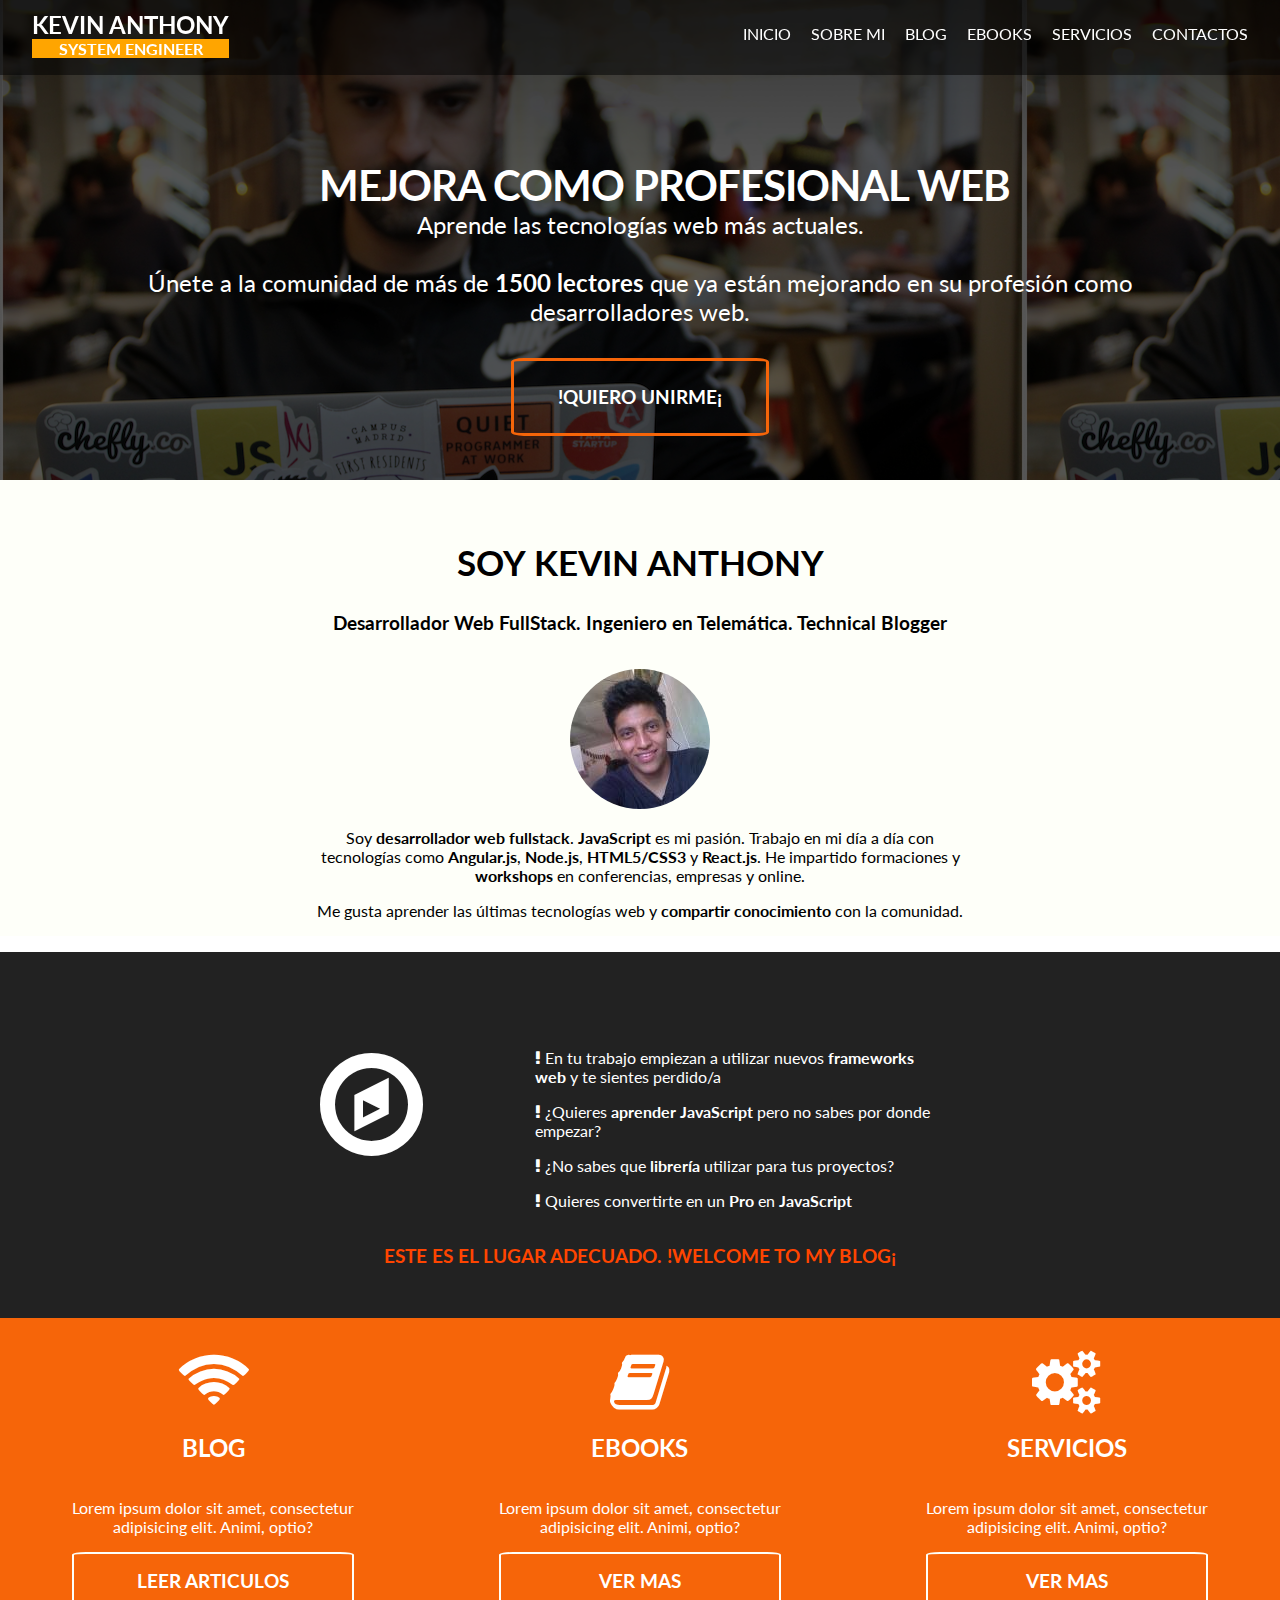
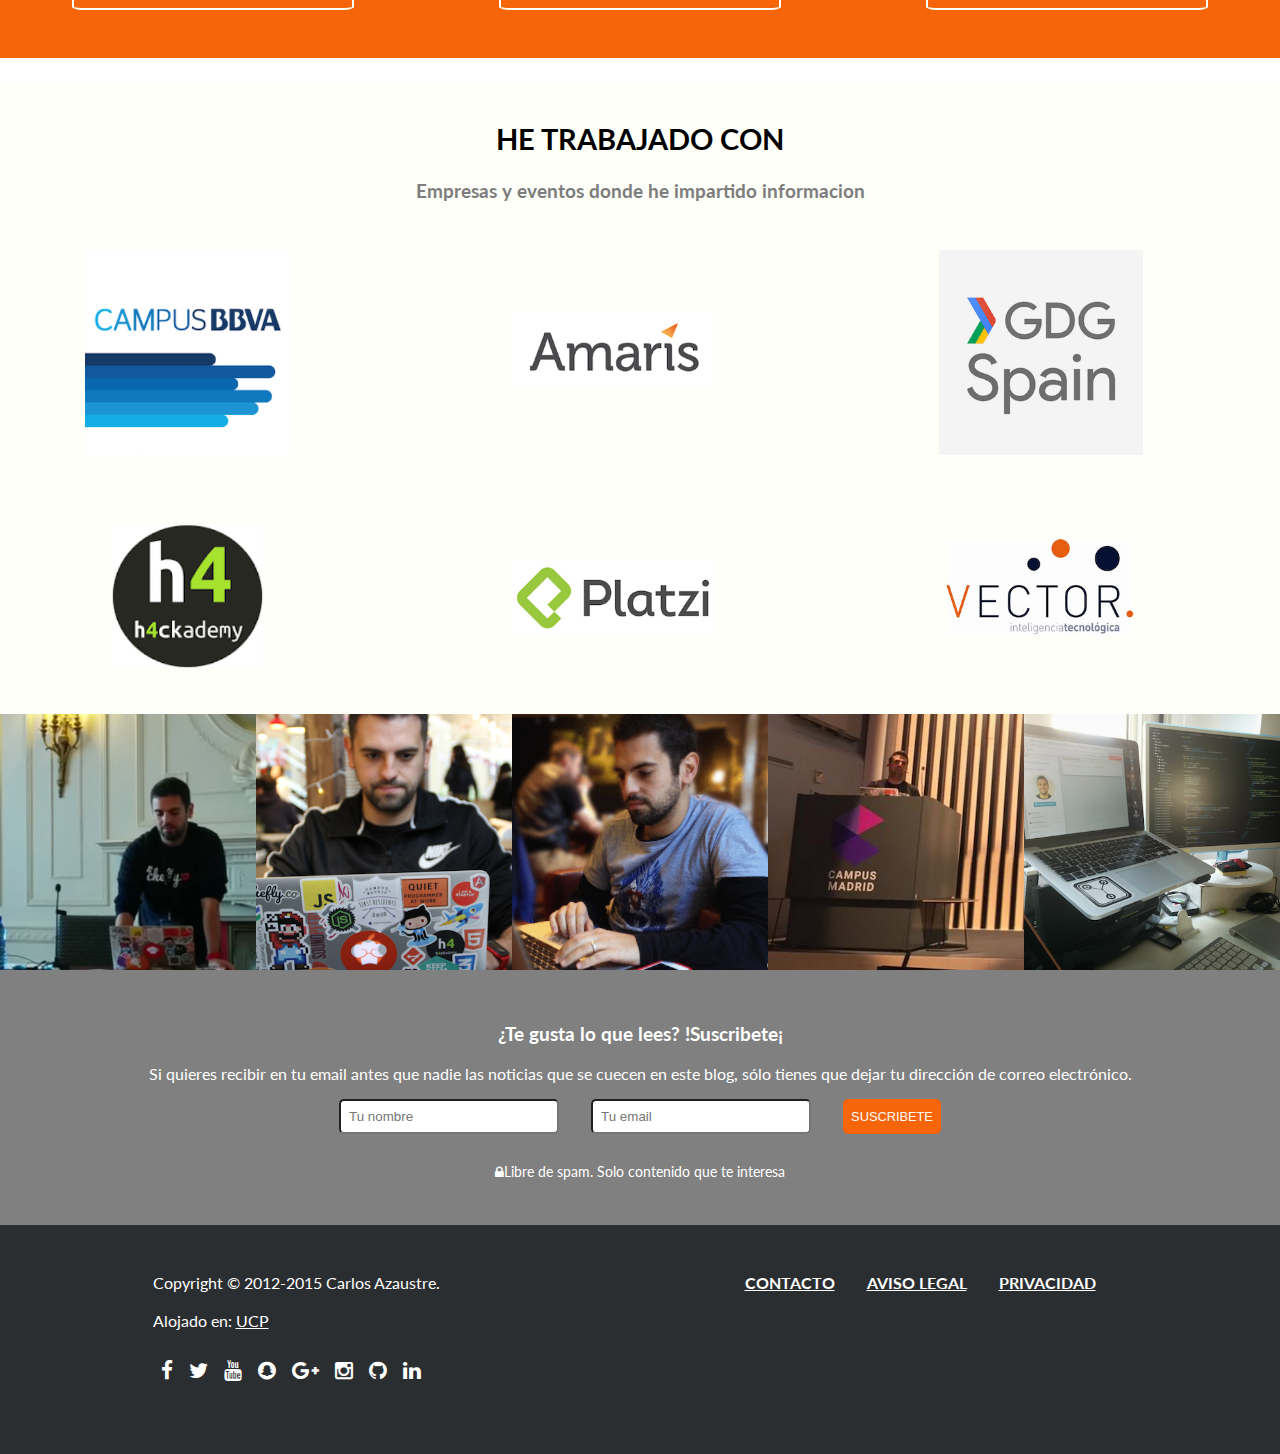
<file: blog/index.html>
<!DOCTYPE html>
<html lang="en">
<head>
    <meta charset="UTF-8">
    <title>blog</title>
    <meta name="viewport" content="width=device-width, initial-scale=1, maximum-scale=1, user-scalable=no">
    <link rel="stylesheet" href="css/style.css">
    <link rel="stylesheet" href="css/font-awesome.css">
    <link rel="stylesheet" href="css/responsive.css">
    <link href='http://fonts.googleapis.com/css?family=Lato:400,700' rel='stylesheet' type='text/css'>
    <!--<link rel="stylesheet" href="css/bootstrap.css">-->
</head>
<body style="font-family: lato; margin: 0rem">

    <header  class="container_dad" style="background:url('img/fondo.png')">
        <div class="container">
            <div class="container_name">
                <h2 CLASS="name">KEVIN ANTHONY</h2>
                <h4 class="name_description">SYSTEM ENGINEER</h4>
            </div>

            <div class="nav">
                <nav>
                    <ul class="nav_ul">
                        <li class="nav_li"><a class="nav_ancla" style="text-decoration: none" href="">INICIO</a></li>
                        <li class="nav_li"><a class="nav_ancla" style="text-decoration: none" href="">SOBRE MI</a></li>
                        <li class="nav_li"><a class="nav_ancla" style="text-decoration: none" href="">BLOG</a></li>
                        <li class="nav_li"><a class="nav_ancla" style="text-decoration: none" href="">EBOOKS</a></li>
                        <li class="nav_li"><a class="nav_ancla" style="text-decoration: none" href="">SERVICIOS</a></li>
                        <li class="nav_li"><a class="nav_ancla" style="text-decoration: none" href="">CONTACTOS</a></li>
                    </ul>
                </nav>
            </div>
        </div>

        <div class="header_fondo">
           <div class="container_fondo">
                <h2 class="header_fondo_name">mejora como profesional web</h2>
                <p class="header-fondo-description">
                   Aprende las tecnologías web más actuales.<br/><br/>
                    Únete a la comunidad de más de <strong>1500 lectores</strong> que ya están
                    mejorando en su profesión como desarrolladores web.
                </p>
           </div>
            <div class="unirme">
                <a style="text-decoration: none; color: white" href="https://carlosazaustre.es/unete" target="_blank"><h3>!QUIERO UNIRME¡</h3></a>
            </div>
        </div>
    </header>

    <section class="section1">
        <div class="section1_name">
            <h2 style="font-size: 2.2em;">SOY KEVIN ANTHONY</h2>
            <h3>Desarrollador Web FullStack. Ingeniero en Telemática. Technical Blogger</h3>
        </div>
        <figure >
            <img class="section1_perfil" src="img/perfil/perfil2.jpg" alt="perfil">
        </figure>
        <p class="section1_text">
            Soy <strong>desarrollador web fullstack</strong>. <strong>JavaScript</strong> es mi pasión. Trabajo en mi día a día con tecnologías como <strong>Angular.js</strong>, <strong>Node.js</strong>, <strong>HTML5/CSS3</strong> y <strong>React.js</strong>.
            He impartido formaciones y <strong>workshops</strong> en conferencias, empresas y online.
        </p>
        <p class="section1_text2">
            Me gusta aprender las últimas tecnologías web y <strong>compartir conocimiento</strong> con la comunidad.
        </p>
    </section>

    <section class="section2">
        <div class="section2_ul">
            <div class="brujula">
                <i class="fa fa-compass fa-5x" ></i>
            </div>
            <div class="section2_list">
                <ul class="section2_uldad">
                    <li class="section2_li" ><i class="fa fa-exclamation"></i>  En tu trabajo empiezan a utilizar nuevos <strong>frameworks web</strong> y te sientes perdido/a</li>
                    <li class="section2_li" ><i class="fa fa-exclamation"></i>  ¿Quieres <strong>aprender JavaScript</strong> pero no sabes por donde empezar?</li>
                    <li class="section2_li" ><i class="fa fa-exclamation"></i>  ¿No sabes que <strong>librería</strong> utilizar para tus proyectos?</li>
                    <li class="section2_li" ><i class="fa fa-exclamation"></i>  Quieres convertirte en un <strong>Pro</strong> en <strong>JavaScript</strong></li>
                </ul>
            </div>
        </div>

        <div class="section2_text">
            <h3 >ESTE ES EL LUGAR ADECUADO. !WELCOME TO MY BLOG¡</h3>
        </div>
    </section>

    <section class="section3">
            <div class="section3_direction">
                <i class="fa fa-wifi fa-4x"></i>
                <h2>BLOG</h2>
                <p>Lorem ipsum dolor sit amet, consectetur <br>
                    adipisicing elit. Animi, optio?</p>
                <div class="click">
                    <h3 class="vermas" >LEER ARTICULOS</h3>
                </div>
            </div>

            <div class="section3_direction">
                <i class="fa fa-book fa-4x"></i>
                <h2>EBOOKS</h2>
                <p>Lorem ipsum dolor sit amet, consectetur <br>
                    adipisicing elit. Animi, optio?</p>
                <div class="click">
                    <h3 class="vermas" >VER MAS</h3>
                </div>
            </div>

            <div class="section3_direction">
                <i class="fa fa-cogs fa-4x"></i>
                <h2>SERVICIOS</h2>
                <p>Lorem ipsum dolor sit amet, consectetur <br>
                    adipisicing elit. Animi, optio?</p>
                <div class="click">
                    <h3 class="vermas" >VER MAS</h3>
                </div>
            </div>
    </section>

    <section class="section4">
        <h2 class="section4_name" >HE TRABAJADO CON</h2>
        <h3 class="section4_text" >Empresas y eventos donde he impartido informacion</h3>
        <div class="section4_bloque1">
            <figure class="figure_section4" ><img class="section4_img" src="img/logos/logo_bbva.png" alt=""></figure>
            <figure class="figure_section4" ><img class="section4_img" src="img/logos/logo_amaris.png" alt=""></figure>
            <figure class="figure_section4" ><img class="section4_img" src="img/logos/logo_gdg.png" alt=""></figure>
            <figure class="figure_section4" ><img class="section4_img" src="img/logos/logo_h4ckademy.png" alt=""></figure>
            <figure class="figure_section4" ><img class="section4_img" src="img/logos/logo_platzi.png" alt=""></figure>
            <figure class="figure_section4" ><img class="section4_img" src="img/logos/logo_vector.png" alt=""></figure>
        </div>
    </section>

    <section class="section5">
        <div class="section5_direction">
            <figure class="section5_figure"><img class="section5_img" src="img/fotos/footer_image_01.png" alt=""></figure>
            <figure class="section5_figure"><img class="section5_img" src="img/fotos/footer_image_02.png" alt=""></figure>
            <figure class="section5_figure"><img class="section5_img" src="img/fotos/footer_image_03.png" alt=""></figure>
            <figure class="section5_figure"><img class="section5_img" src="img/fotos/footer_image_04.png" alt=""></figure>
            <figure class="section5_figure figure5"><img class="section5_img" src="img/fotos/footer_image_05.png" alt=""></figure>
        </div>
    </section>

    <section class="section6">
        <h3 class="section6_name">¿Te gusta lo que lees? !Suscribete¡</h3>
        <p class="section6_text">
            Si quieres recibir en tu email antes que nadie las noticias que se cuecen en este blog, sólo tienes que dejar tu dirección de correo electrónico.
        </p>
        <div >
            <form class="section6_form">
                <input class="form_input" type="text" placeholder="Tu nombre" >
                <input class="form_input" type="email" placeholder="Tu email"  >
                <input class="form_submit" type="submit" value="SUSCRIBETE" >
            </form>
        </div>
        <p class="section6_lock" ><i class="fa fa-lock"></i>Libre de spam. Solo contenido que te interesa</p>
    </section>

    <footer >
        <div class=footer>
            <div class="footer_bloque1" >
                <div>Copyright © 2012-2015 Carlos Azaustre.</div>
                <br/>
                <div>Alojado en: <a href="" style="color: white">UCP</a></div><br/>
                <div class="caja_redes_sociales">
                    <a class="redes_sociales" href=""><i class="fa fa-facebook "></i></a>
                    <a class="redes_sociales" href=""><i class="fa fa-twitter"></i></a>
                    <a class="redes_sociales" href=""><i class="fa fa-youtube "></i></a>
                    <a class="redes_sociales" href=""><i class="fa fa-snapchat "></i></a>
                    <a class="redes_sociales" href=""><i class="fa fa-google-plus "></i></a>
                    <a class="redes_sociales" href=""><i class="fa fa-instagram "></i></a>
                    <a class="redes_sociales" href=""><i class="fa fa-github "></i></a>
                    <a class="redes_sociales" href=""><i class="fa fa-linkedin "></i></a>
                </div>

            </div>
            <div class="footer_bloque2">
                <a href="">
                    <h3 class="link_footer">CONTACTO</h3>
                </a>
                <a href="">
                    <h3 class="link_footer" >AVISO LEGAL</h3>
                </a>
                <a href="">
                    <h3 class="link_footer" >PRIVACIDAD</h3>
                </a>
            </div>
        </div>
    </footer>


    <script src="js/jquery.min.js"></script>
    <script src="js/bootstrap.js"></script>


</body>
</html>
</file>
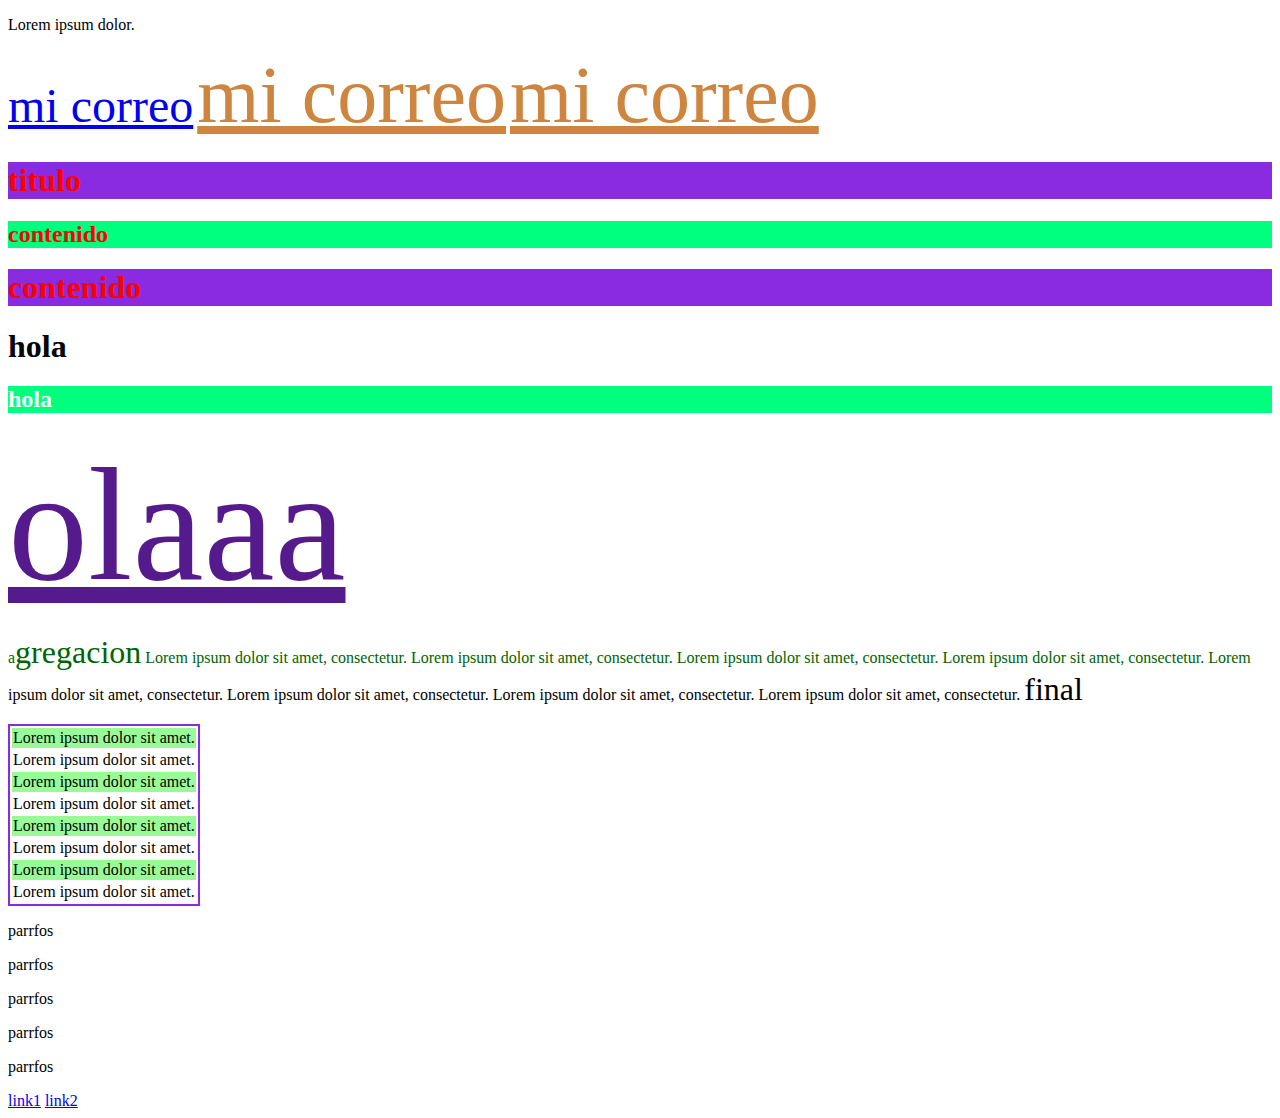
<file: selectores/index.html>
<!DOCTYPE html>
<html lang="es">
<head>
    <meta charset="UTF-8">
    <title>Title</title>
    <link rel="stylesheet" href="static/css/style.css">
</head>
<body>
      <div class="miclase"></div>
      <div id="mi_id"></div>
      <p>
         Lorem ipsum dolor.
      </p>
      <a href="mailto:ejmplo@hotmail.com">mi correo</a>
      <a href="index1.html">mi correo</a>
      <a href="index2.html">mi correo</a>
      <h1 title="content">titulo</h1>
      <h2 title="contenido de mi pagina">contenido</h2>
      <h1 title="oldld">contenido</h1>
      <h1>hola</h1>
      <h2>hola</h2>

      <div>
          <p>
              <a href="">olaaa</a>
          </p>
      </div>

      <p class="parrafo">
          Lorem ipsum dolor sit amet, consectetur.
          Lorem ipsum dolor sit amet, consectetur.
          Lorem ipsum dolor sit amet, consectetur.
          Lorem ipsum dolor sit amet, consectetur.
          Lorem ipsum dolor sit amet, consectetur.
          Lorem ipsum dolor sit amet, consectetur.
          Lorem ipsum dolor sit amet, consectetur.
          Lorem ipsum dolor sit amet, consectetur.
      </p>

      <table>
          <tr>
              <td>Lorem ipsum dolor sit amet.</td>
          </tr>
          <tr>
              <td>Lorem ipsum dolor sit amet.</td>
          </tr>
          <tr>
              <td>Lorem ipsum dolor sit amet.</td>
          </tr>
          <tr>
              <td>Lorem ipsum dolor sit amet.</td>
          </tr>
          <tr>
              <td>Lorem ipsum dolor sit amet.</td>
          </tr>
          <tr>
              <td>Lorem ipsum dolor sit amet.</td>
          </tr>
          <tr>
              <td>Lorem ipsum dolor sit amet.</td>
          </tr>
          <tr>
              <td>Lorem ipsum dolor sit amet.</td>
          </tr>
      </table>

<p class="p_dis">parrfos</p>
<p class="p_dis">parrfos</p>
<p class="p_dis">parrfos</p>
<p class="p_dis">parrfos</p>
<p class="p_dis">parrfos</p>
      <a href="link">link1</a>
      <a href="link">link2</a>




</body>
</html>
</file>
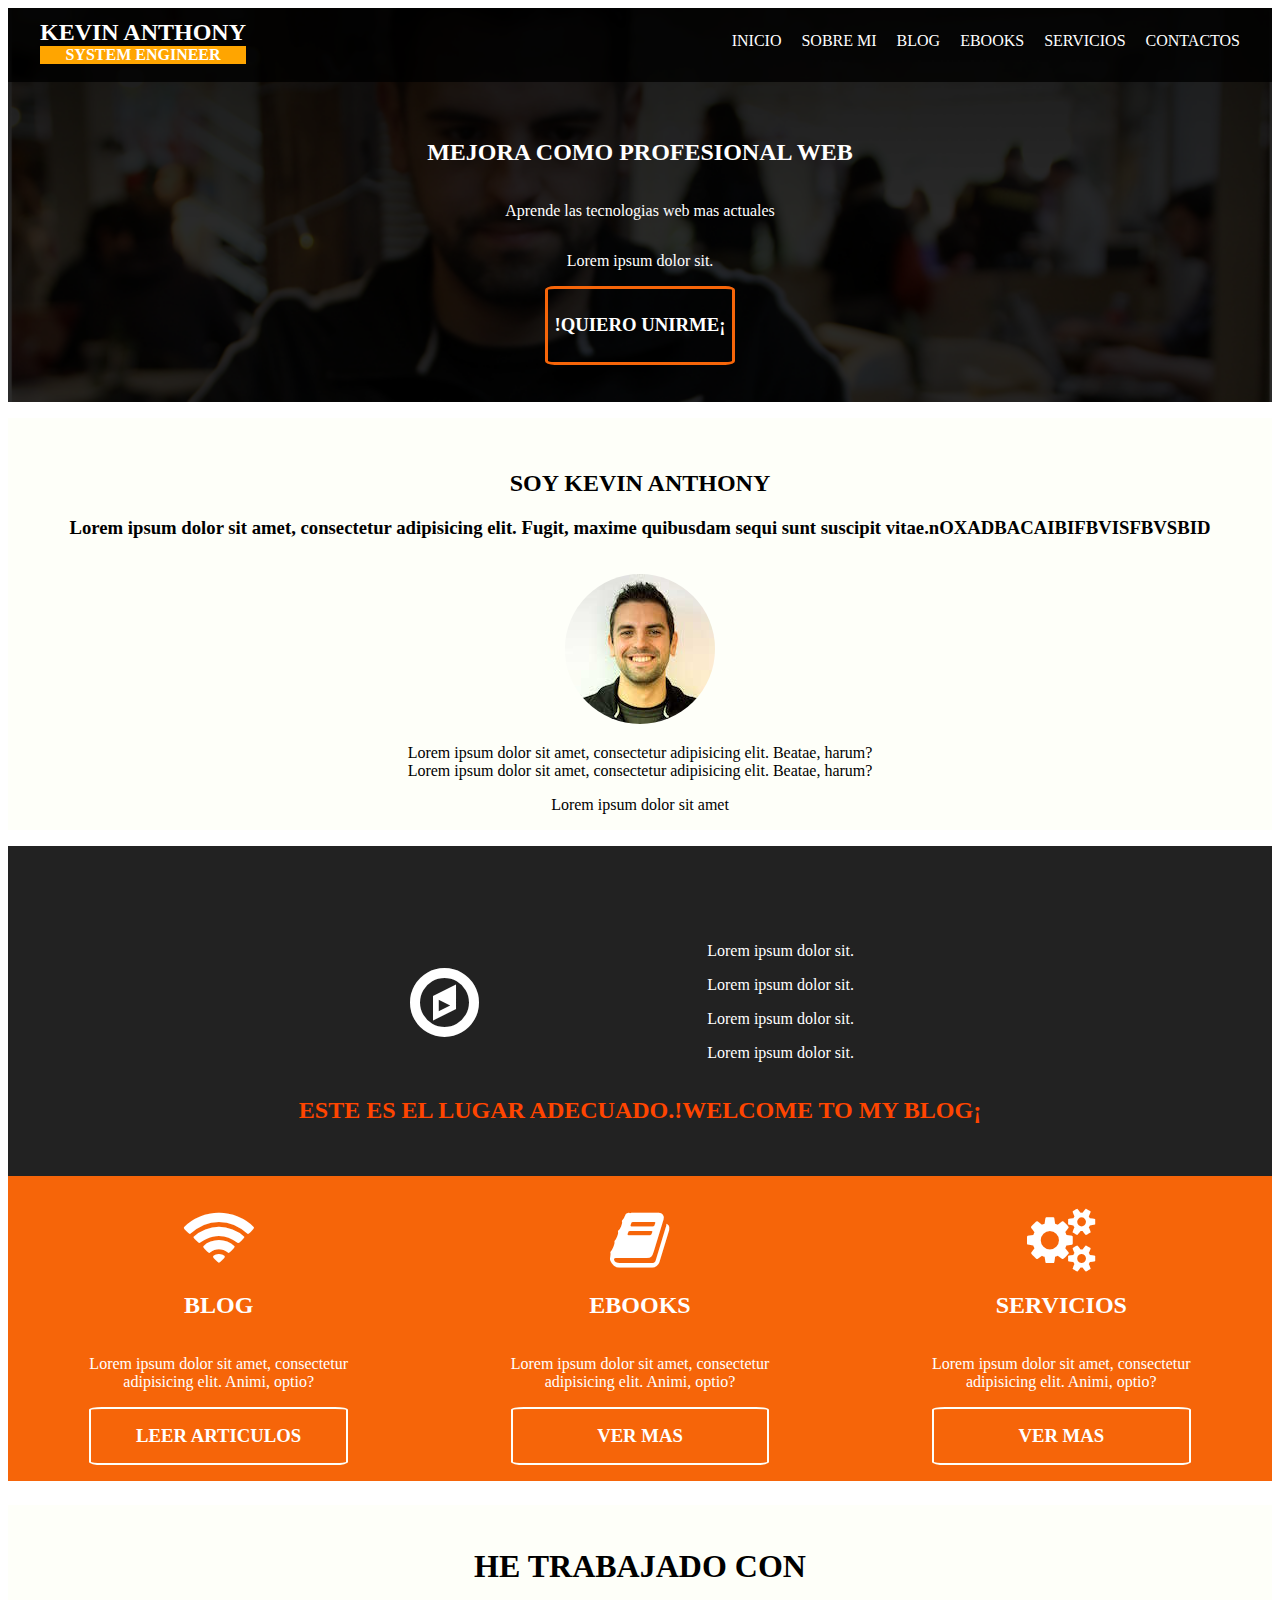
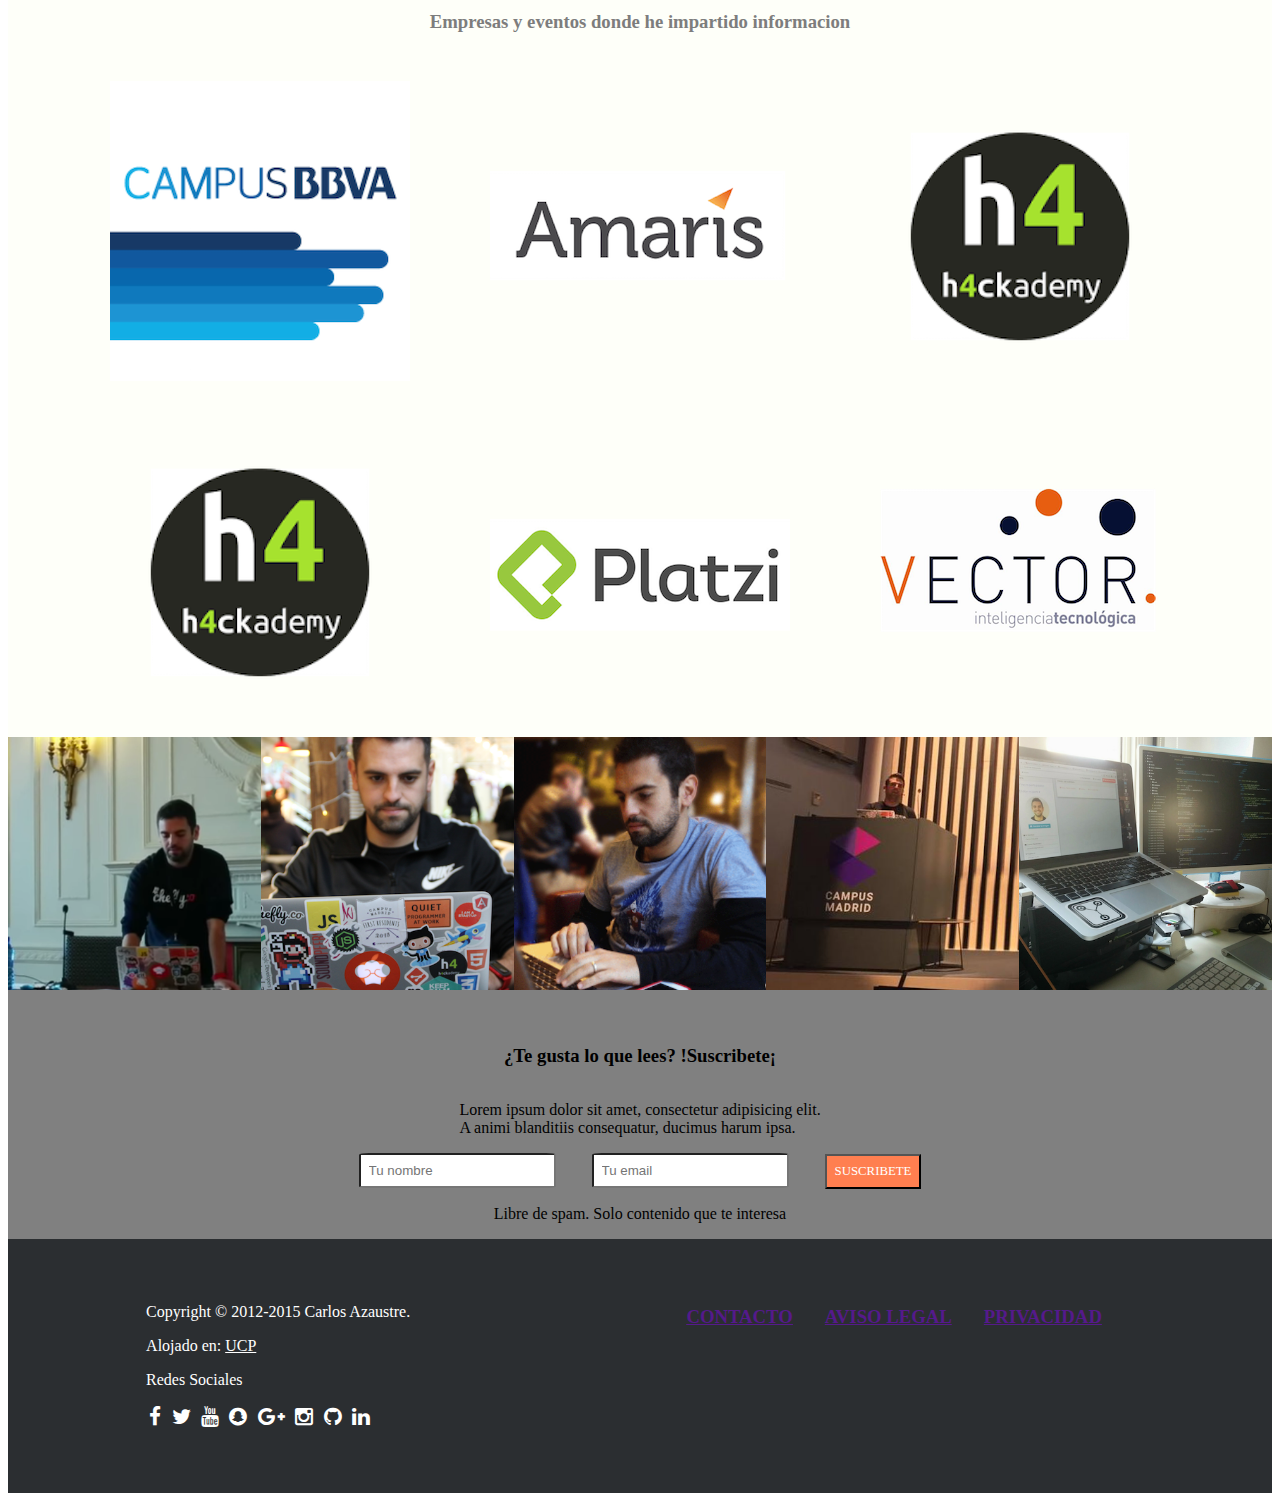
<file: stylus/index.html>
<!DOCTYPE html>
<html lang="en">
<head>
    <meta charset="UTF-8">
    <title>blog</title>
    <link rel="stylesheet" href="style.css">
    <link rel="stylesheet" href="css/font-awesome.css">
</head>
<body>
    <header  class="container_dad">
        <div class="container">
            <div class="container_name">
                <h2 CLASS="name">KEVIN ANTHONY</h2>
                <h4 class="name_description">SYSTEM ENGINEER</h4>
            </div>

            <div class="nav">
                <nav>
                    <ul class="nav_ul">
                        <li class="nav_li"><a class="nav_ancla" style="text-decoration: none" href="">INICIO</a></li>
                        <li class="nav_li"><a class="nav_ancla" style="text-decoration: none" href="">SOBRE MI</a></li>
                        <li class="nav_li"><a class="nav_ancla" style="text-decoration: none" href="">BLOG</a></li>
                        <li class="nav_li"><a class="nav_ancla" style="text-decoration: none" href="">EBOOKS</a></li>
                        <li class="nav_li"><a class="nav_ancla" style="text-decoration: none" href="">SERVICIOS</a></li>
                        <li class="nav_li"><a class="nav_ancla" style="text-decoration: none" href="">CONTACTOS</a></li>
                    </ul>
                </nav>
            </div>
        </div>

        <div class="header_fondo">
            <h2>MEJORA COMO PROFESIONAL WEB</h2>
            <p>Aprende las tecnologias web mas actuales</p>
            <p>Lorem ipsum dolor sit. </p>

            <div class="unirme">
                <a style="text-decoration: none; color: white" href=""><h3>!QUIERO UNIRME¡</h3></a>
            </div>
        </div>
    </header>

    <section class="section1">
        <div class="section1_name">
            <h2>SOY KEVIN ANTHONY</h2>
            <h3>Lorem ipsum dolor sit amet, consectetur adipisicing elit. Fugit, maxime quibusdam sequi sunt suscipit vitae.nOXADBACAIBIFBVISFBVSBID</h3>
        </div>
        <figure >
            <img class="section1_perfil" src="img/perfil/carlos_azaustre.jpg" alt="perfil">
        </figure>
        <p class="section1_text">Lorem ipsum dolor sit amet, consectetur adipisicing elit. Beatae, harum?</p>
        <p class="section1_text">Lorem ipsum dolor sit amet, consectetur adipisicing elit. Beatae, harum?</p>
        <p>Lorem ipsum dolor sit amet</p>
    </section>

    <section class="section2">
        <div class="section2_ul">
            <div>
                <i style="color: white" class="fa fa-compass fa-5x" ></i>
            </div>
            <div>
                <ul>
                    <li style="color: white; list-style: none; margin: 1rem"></li>
                    <li style="color: white; list-style: none; margin: 1rem">Lorem ipsum dolor sit.</li>
                    <li style="color: white; list-style: none; margin: 1rem">Lorem ipsum dolor sit.</li>
                    <li style="color: white; list-style: none; margin: 1rem">Lorem ipsum dolor sit.</li>
                    <li style="color: white; list-style: none; margin: 1rem">Lorem ipsum dolor sit.</li>
                </ul>
            </div>
        </div>

        <div class="section2_text">
            <h2 style="color: orangered; font-family: Verdana">ESTE ES EL LUGAR ADECUADO.!WELCOME TO MY BLOG¡</h2>
        </div>
    </section>

    <section class="section3">
            <div class="section3_direction">
                <i class="fa fa-wifi fa-4x"></i>
                <h2>BLOG</h2>
                <p>Lorem ipsum dolor sit amet, consectetur <br>
                    adipisicing elit. Animi, optio?</p>
                <div class="click">
                    <h3 style="margin: 0px;padding:1rem">LEER ARTICULOS</h3>
                </div>
            </div>

            <div class="section3_direction">
                <i class="fa fa-book fa-4x"></i>
                <h2>EBOOKS</h2>
                <p>Lorem ipsum dolor sit amet, consectetur <br>
                    adipisicing elit. Animi, optio?</p>
                <div class="click">
                    <h3 style="margin: 0px;padding:1rem">VER MAS</h3>
                </div>
            </div>

            <div class="section3_direction">
                <i class="fa fa-cogs fa-4x"></i>
                <h2>SERVICIOS</h2>
                <p>Lorem ipsum dolor sit amet, consectetur <br>
                    adipisicing elit. Animi, optio?</p>
                <div class="click">
                    <h3 style="margin: 0px;padding:1rem">VER MAS</h3>
                </div>
            </div>
    </section>

    <section class="section4">
        <h2 style="font-size: 2rem">HE TRABAJADO CON</h2>
        <h3 style="margin: 0px;padding-bottom: 2rem; color:#7d7d7d">Empresas y eventos donde he impartido informacion</h3>
        <div class="section4_bloque1">
            <figure ><img src="img/logos/logo_bbva.png" alt=""></figure>
            <figure ><img src="img/logos/logo_amaris.png" alt=""></figure>
            <figure ><img src="img/logos/logo_h4ckademy.png" alt=""></figure>
        </div>
        <div class="section4_bloque1">
            <figure ><img src="img/logos/logo_h4ckademy.png" alt=""></figure>
            <figure ><img src="img/logos/logo_platzi.png" alt=""></figure>
            <figure ><img src="img/logos/logo_vector.png" alt=""></figure>
        </div>
    </section>

    <section class="section5">
        <div class="section5_direction">
            <figure class="section5_figure"><img class="section5_img" src="img/fotos/footer_image_01.png" alt=""></figure>
            <figure class="section5_figure"><img class="section5_img" src="img/fotos/footer_image_02.png" alt=""></figure>
            <figure class="section5_figure"><img class="section5_img" src="img/fotos/footer_image_03.png" alt=""></figure>
            <figure class="section5_figure"><img class="section5_img" src="img/fotos/footer_image_04.png" alt=""></figure>
            <figure class="section5_figure"><img class="section5_img" src="img/fotos/footer_image_05.png" alt=""></figure>
        </div>
    </section>

    <section class="section6">
        <h3>¿Te gusta lo que lees? !Suscribete¡</h3>
        <p>Lorem ipsum dolor sit amet, consectetur adipisicing elit.<br>
            A animi blanditiis consequatur, ducimus harum ipsa.</p>
        <div class="section6_form">
            <form>
                <input type="text" placeholder="Tu nombre" style="margin-right: 2rem; padding: 0.5rem; border-radius: 5%">
                <input type="email" placeholder="Tu email" style="margin-right: 2rem; padding: 0.5rem; border-radius: 5%" >
                <input type="submit" value="SUSCRIBETE" style="background: coral; padding: 0.5rem; font-size: 0.8rem; font-family: Verdana; color: white">
            </form>
        </div>
        <p>Libre de spam. Solo contenido que te interesa</p>
    </section>

    <footer class=footer>
        <div class="footer_bloque1" >
            <p>Copyright © 2012-2015 Carlos Azaustre.</p>
            <p>Alojado en: <a href="" style="color: white">UCP</a></p>
            <p>Redes Sociales</p>
            <a class="redes_sociales" href=""><i class="fa fa-facebook "></i></a>
            <a class="redes_sociales" href=""><i class="fa fa-twitter"></i></a>
            <a class="redes_sociales" href=""><i class="fa fa-youtube "></i></a>
            <a class="redes_sociales" href=""><i class="fa fa-snapchat "></i></a>
            <a class="redes_sociales" href=""><i class="fa fa-google-plus "></i></a>
            <a class="redes_sociales" href=""><i class="fa fa-instagram "></i></a>
            <a class="redes_sociales" href=""><i class="fa fa-github "></i></a>
            <a class="redes_sociales" href=""><i class="fa fa-linkedin "></i></a>


        </div>
        <div class="footer_bloque2">
            <a href="">
                <h3 style="margin-right: 2rem; text-decoration:underline">CONTACTO</h3>
            </a>
            <a href="">
                <h3 style="margin-right: 2rem">AVISO LEGAL</h3>
            </a>
            <a href="">
                <h3 style="margin-right: 2rem">PRIVACIDAD</h3>
            </a>
        </div>
    </footer>


    <script src="js/jquery.min.js"></script>
    <script src="js/bootstrap.js"></script>


</body>
</html>
</file>
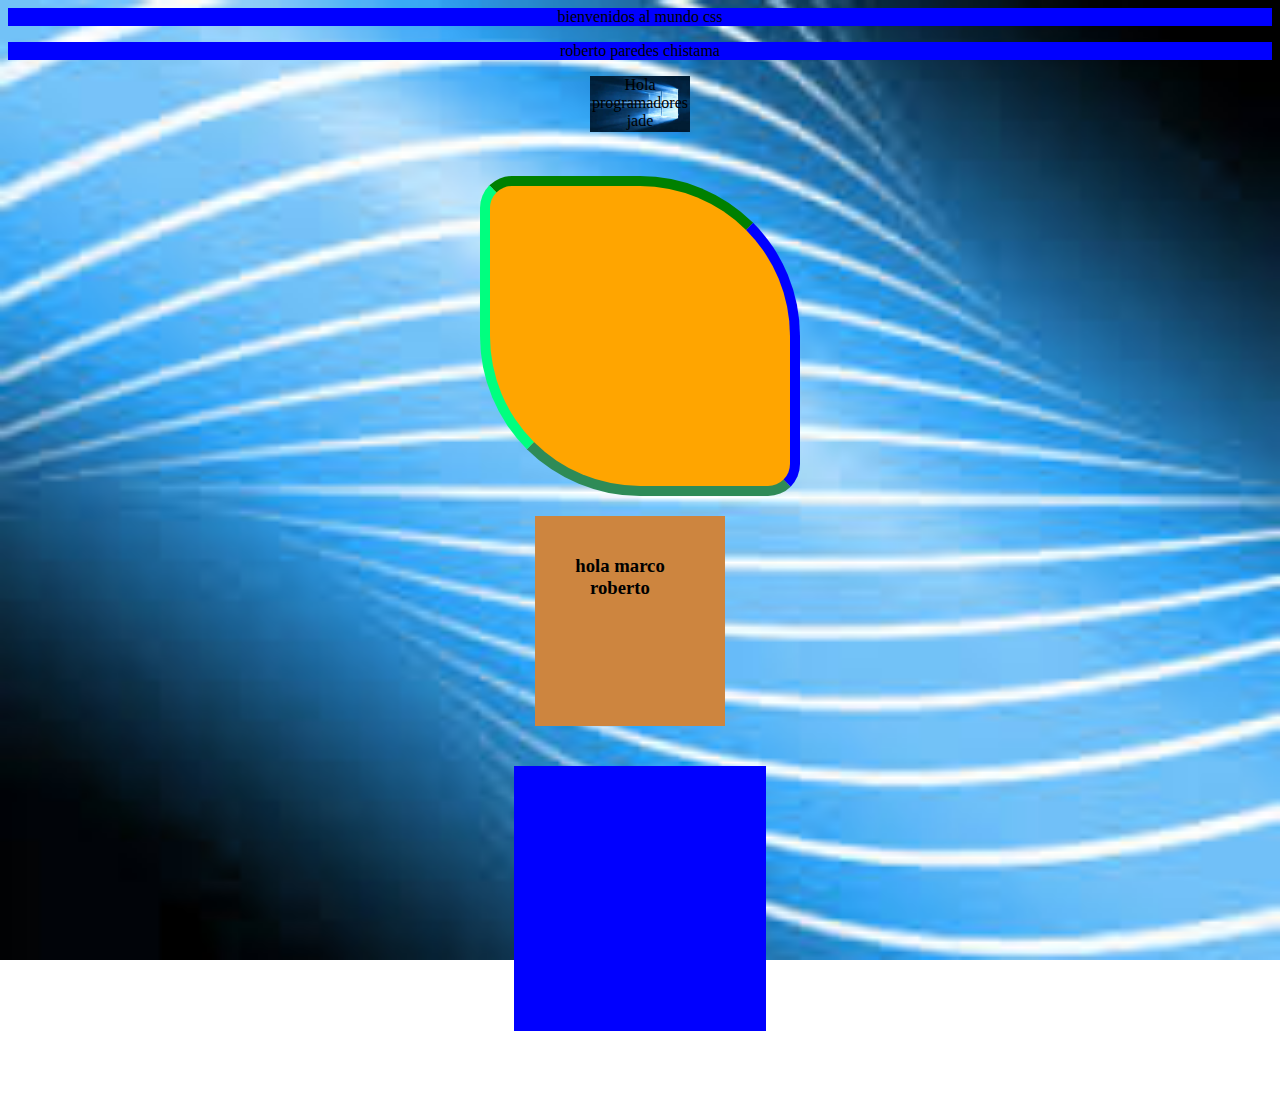
<file: jade/view/index.html>
<!DOCTYPE html5>
<html>
  <head>
    <title>roberto</title>
    <meta charset="utf-8"/>
    <link rel="stylesheet" href="../css/style.css"/>
  </head>
  <body>
    <p align="center">bienvenidos al mundo css</p>
    <p align="center">roberto  paredes chistama</p>
    <center>
      <div align="center">Hola programadores jade</div>
      <div class="div_border"></div>
      <div class="div_marpad">
        <h3>
          hola marco roberto
          
        </h3>
      </div>
      <div class="div_medida"></div><br/><br/><br/><br/>
    </center>
  </body>
</html>
</file>
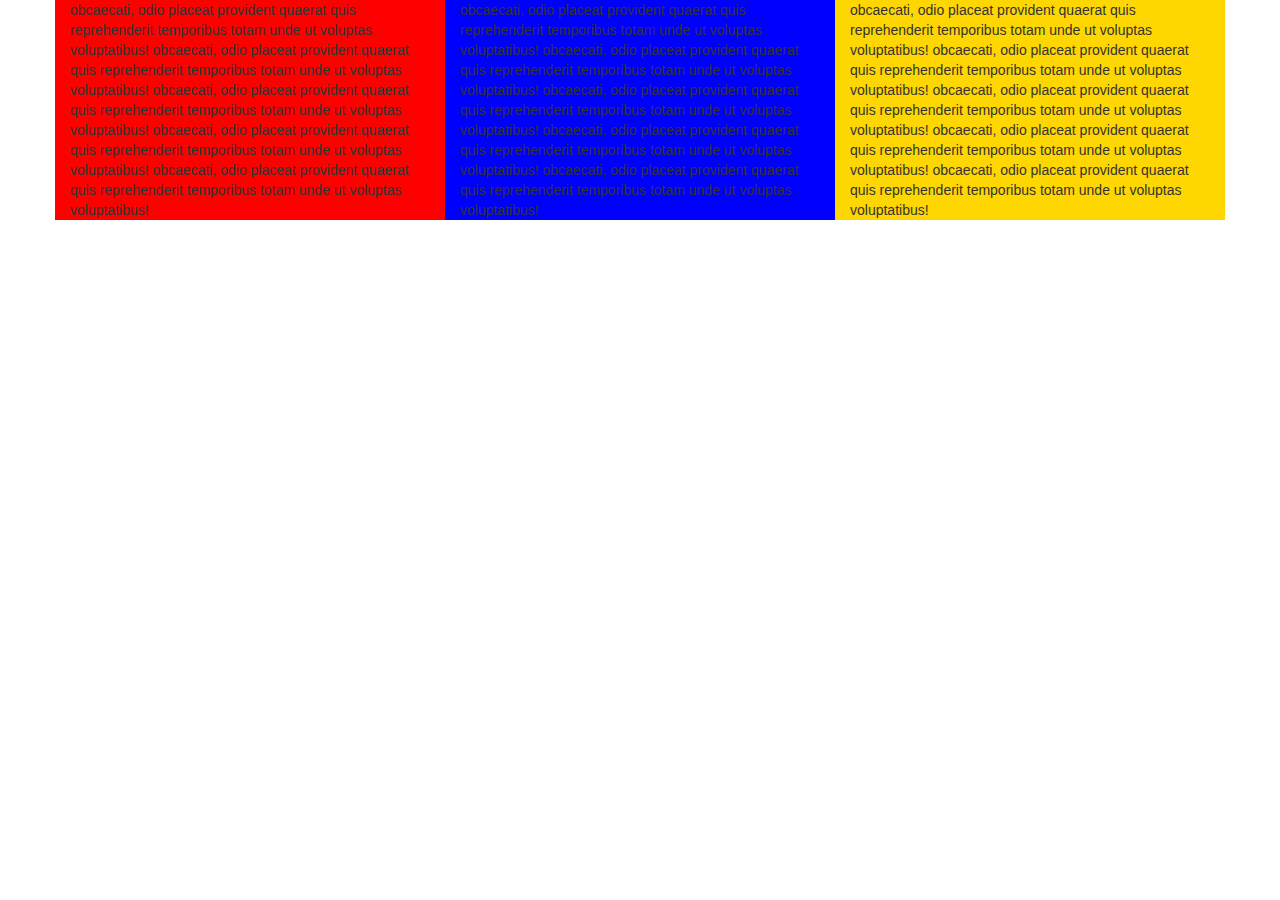
<file: bootstrap_form/position.html>
<!DOCTYPE html>
<html lang="en">
<head>
    <meta charset="UTF-8">
    <meta name="viewport" content="width=device-width, initial-scale=1, maximum-scale=1, user-scalable=no">
    <title>trabajo</title>
    <link rel="stylesheet" href="static/css/font-awesome.css">
    <link rel="stylesheet" href="static/bootstrap/css/bootstrap.css">



</head>
<body>

<!--Toda la pagina-->
<!--<div class="container-fluid">-->
<!--Lorem ipsum dolor sit amet, consectetur adipisicing elit. Aperiam atque dolorem dolorum eveniet explicabo in incidunt nulla,-->
<!--Lorem ipsum dolor sit amet, consectetur adipisicing elit. Aperiam atque dolorem dolorum eveniet explicabo in incidunt nulla,-->
<!--obcaecati, odio placeat provident quaerat quis reprehenderit temporibus totam unde ut voluptas voluptatibus!-->
<!--obcaecati, odio placeat provident quaerat quis reprehenderit temporibus totam unde ut voluptas voluptatibus!-->
<!--obcaecati, odio placeat provident quaerat quis reprehenderit temporibus totam unde ut voluptas voluptatibus!-->
<!--obcaecati, odio placeat provident quaerat quis reprehenderit temporibus totam unde ut voluptas voluptatibus!-->
<!--</div>-->

<!--Da pequeños margenes a el div-->
<!--<div class="container">-->
<!--Lorem ipsum dolor sit amet, consectetur adipisicing elit. Aperiam atque dolorem dolorum eveniet explicabo in incidunt nulla,-->
<!--Lorem ipsum dolor sit amet, consectetur adipisicing elit. Aperiam atque dolorem dolorum eveniet explicabo in incidunt nulla,-->
<!--obcaecati, odio placeat provident quaerat quis reprehenderit temporibus totam unde ut voluptas voluptatibus!-->
<!--obcaecati, odio placeat provident quaerat quis reprehenderit temporibus totam unde ut voluptas voluptatibus!-->
<!--obcaecati, odio placeat provident quaerat quis reprehenderit temporibus totam unde ut voluptas voluptatibus!-->
<!--obcaecati, odio placeat provident quaerat quis reprehenderit temporibus totam unde ut voluptas voluptatibus!-->
<!--</div>-->

<div class="container">
    <div class="row">
        <div class="col-md-4" style="background: red;">
            obcaecati, odio placeat provident quaerat quis reprehenderit temporibus totam unde ut voluptas voluptatibus!
            obcaecati, odio placeat provident quaerat quis reprehenderit temporibus totam unde ut voluptas voluptatibus!
            obcaecati, odio placeat provident quaerat quis reprehenderit temporibus totam unde ut voluptas voluptatibus!
            obcaecati, odio placeat provident quaerat quis reprehenderit temporibus totam unde ut voluptas voluptatibus!
            obcaecati, odio placeat provident quaerat quis reprehenderit temporibus totam unde ut voluptas voluptatibus!
        </div>
        <div class="col-md-4" style="background: blue;">
            obcaecati, odio placeat provident quaerat quis reprehenderit temporibus totam unde ut voluptas voluptatibus!
            obcaecati, odio placeat provident quaerat quis reprehenderit temporibus totam unde ut voluptas voluptatibus!
            obcaecati, odio placeat provident quaerat quis reprehenderit temporibus totam unde ut voluptas voluptatibus!
            obcaecati, odio placeat provident quaerat quis reprehenderit temporibus totam unde ut voluptas voluptatibus!
            obcaecati, odio placeat provident quaerat quis reprehenderit temporibus totam unde ut voluptas voluptatibus!
        </div>
        <div class="col-md-4" style="background: gold;">
            obcaecati, odio placeat provident quaerat quis reprehenderit temporibus totam unde ut voluptas voluptatibus!
            obcaecati, odio placeat provident quaerat quis reprehenderit temporibus totam unde ut voluptas voluptatibus!
            obcaecati, odio placeat provident quaerat quis reprehenderit temporibus totam unde ut voluptas voluptatibus!
            obcaecati, odio placeat provident quaerat quis reprehenderit temporibus totam unde ut voluptas voluptatibus!
            obcaecati, odio placeat provident quaerat quis reprehenderit temporibus totam unde ut voluptas voluptatibus!
        </div>
    </div>
</div>

<script src="static/bootstrap/js/jquery.min.js"></script>
<script src="static/bootstrap/js/bootstrap.js"></script>

</body>
</html>
</file>
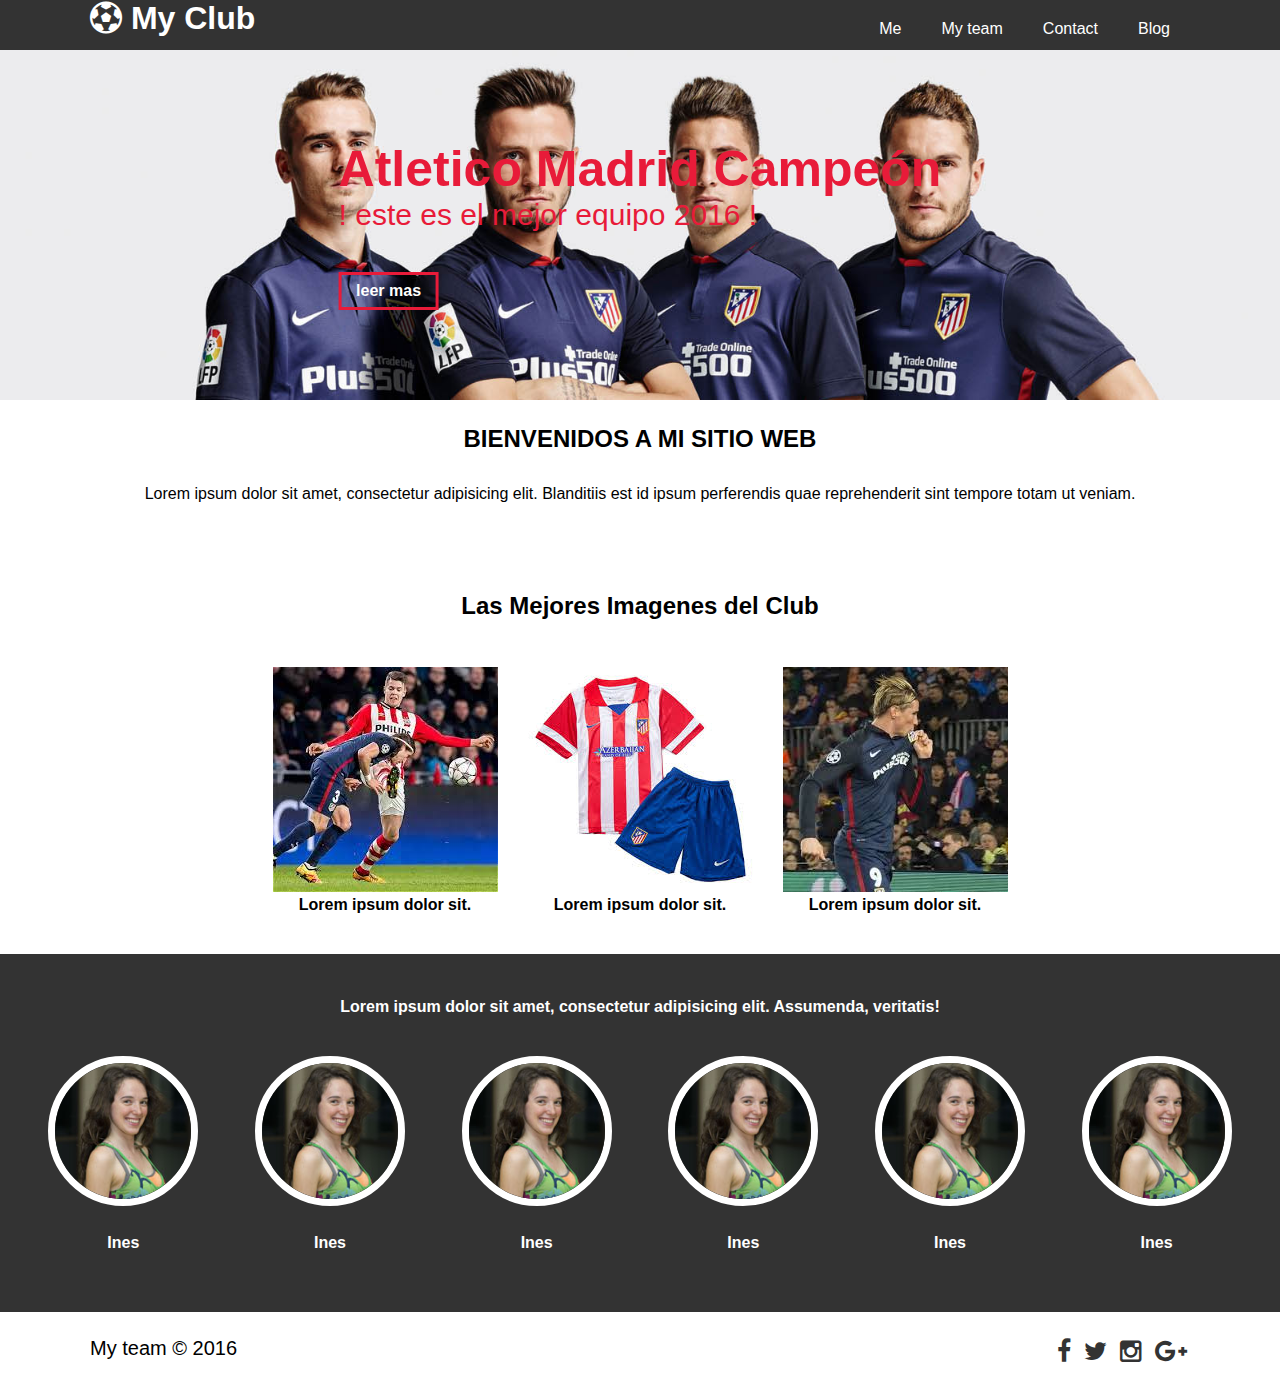
<file: portafolio/portafolio.html>
<!doctype html>
<html lang="es">
<head>
    <meta charset="UTF-8">
    <title>MY BLOG</title>
    <meta name="viewport" content="width=device-width, initial-scale=1, maximum-scale=1, user-scalable=no">
    <link rel="stylesheet" href="static/css/font-awesome.css">
    <link rel="stylesheet" href="static/css/style.css">
</head>
<body>

<!--header-->
<header>
    <div class="contenedor">
        <h1><i class="fa fa-soccer-ball-o"></i> My Club</h1>
        <input type="checkbox" id="menu_bar">
        <label for="menu_bar"><i class="fa fa-bars"></i></label>
        <nav class="menu" >
            <a href="">Me</a>
            <a href="">My team</a>
            <a href="">Contact</a>
            <a href="">Blog</a>

        </nav>
    </div>

</header>

<!--end header-->

<!--Principal-->

<main>
    <section id="banner">
        <figure>
            <img src="static/img/p1.jpg" alt="">
        </figure>
        <div class="content__son">
            <h2>
                Atletico Madrid Campeón
            </h2>
            <p>! este es el mejor equipo 2016 !</p>
            <div class="leer">
                <a href=""><h4>leer mas</h4></a>
            </div>
        </div>
    </section>
    <section id="welcome">
        <h2>
            BIENVENIDOS A MI SITIO WEB
        </h2>
        <p>
            Lorem ipsum dolor sit amet,
            consectetur adipisicing elit.
            Blanditiis est id ipsum perferendis quae reprehenderit sint tempore totam ut veniam.
        </p>
    </section>

    <section id="blog">
        <h2>Las Mejores Imagenes del Club</h2>
        <div class="contenedor">
            <article>
                <img src="static/img/p3.jpg" alt="">
                <h4>Lorem ipsum dolor sit.</h4>
            </article>
            <article>
                <img src="static/img/p5.jpg" alt="">
                <h4>Lorem ipsum dolor sit.</h4>
            </article>
            <article>
                <img src="static/img/p4.jpg" alt="">
                <h4>Lorem ipsum dolor sit.</h4>
            </article>
        </div>

    </section>

    <section id="info">
        <h4>
            Lorem ipsum dolor sit amet, consectetur adipisicing elit. Assumenda, veritatis!
        </h4>
        <div id="content__info">

            <div class="info-football">
                <figure><img class="img__info" src="static/img/client_1.jpg" alt=""></figure>
                <h4>Ines</h4>
            </div>
            <div class="info-football">
                <figure><img class="img__info" src="static/img/client_1.jpg" alt=""></figure>
                <h4>Ines</h4>
            </div>
            <div class="info-football">
                <figure><img class="img__info" src="static/img/client_1.jpg" alt=""></figure>
                <h4>Ines</h4>
            </div>
            <div class="info-football">
                <figure><img class="img__info" src="static/img/client_1.jpg" alt=""></figure>
                <h4>Ines</h4>
            </div>
            <div class="info-football">
                <figure><img class="img__info" src="static/img/client_1.jpg" alt=""></figure>
                <h4>Ines</h4>
            </div>
            <div class="info-football">
                <figure><img class="img__info" src="static/img/client_1.jpg" alt=""></figure>
                <h4>Ines</h4>
            </div>

        </div>
    </section>
</main>
<!--end Principal-->
<footer>
    <div class="contenedor">
        <p class="copy">My team &COPY; 2016</p>
        <div class="socials">
            <a href=""><i class="fa fa-facebook "></i></a>
            <a href=""><i class="fa fa-twitter"></i></a>
            <a href=""><i class="fa fa-instagram"></i></a>
            <a href=""><i class="fa fa-google-plus"></i></a>


        </div>
    </div>

</footer>


</body>
</html>
</file>
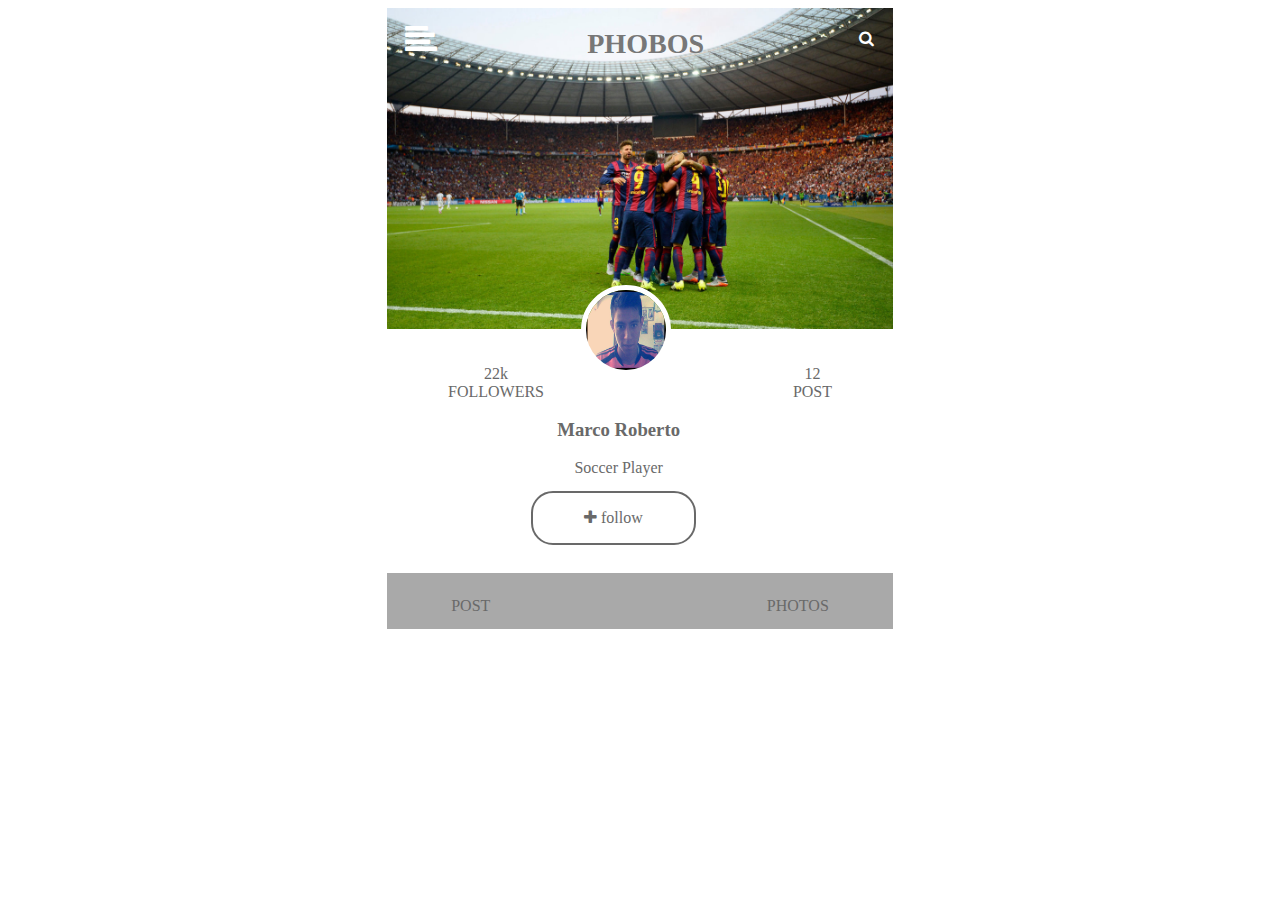
<file: position-work/position.html>
<!DOCTYPE html>
<html lang="en">
<head>
    <meta charset="UTF-8">
    <title>trabajo</title>
    <link rel="stylesheet" href="static/css/font-awesome.css">
    <link rel="stylesheet" href="static/css/positions.css">

</head>
<body>
<article class="SuperPrrent">
    <div class="parent">
        <figure class="parent__imgContent">
            <img class="parent__img" src="static/img/fondo.jpg" alt="">
        </figure>
        <div class="parent__priceContent">
            <i class="fa fa-align-left dollar__tam"></i>

        </div>

        <div class="class__phobos">
            <h3>PHOBOS</h3>
        </div>

        <div class="parent__heart">
            <i class="fa fa-search "></i>
        </div>



        <figure class="parent__imgContentchef">
            <img class="parent__imgchef" src="static/img/chef.jpg" alt="">
        </figure>


    </div>


    <div class="parent__tag">
        <span>22k</span>
        <br>
        <span>FOLLOWERS</span>
    </div>


    <div class="parent__tag1">
        <span>12</span>
        <br>
        <span>POST</span>
    </div>

    <div class="parent__tag2">
        <span>
            <h3>Marco Roberto</h3>
        </span>
        <span>
            Soccer Player
        </span>
    </div>

    <div class="parent__plus ">
        <i class="fa fa-plus"></i> follow
    </div>

    <div CLASS="parent__footer">
        <div class="post__1">
            <span>
                POST
            </span>
        </div>
        <div class="photos__1">
            <span>
                PHOTOS
            </span>
        </div>
    </div>
</article>
</body>
</html>
</file>
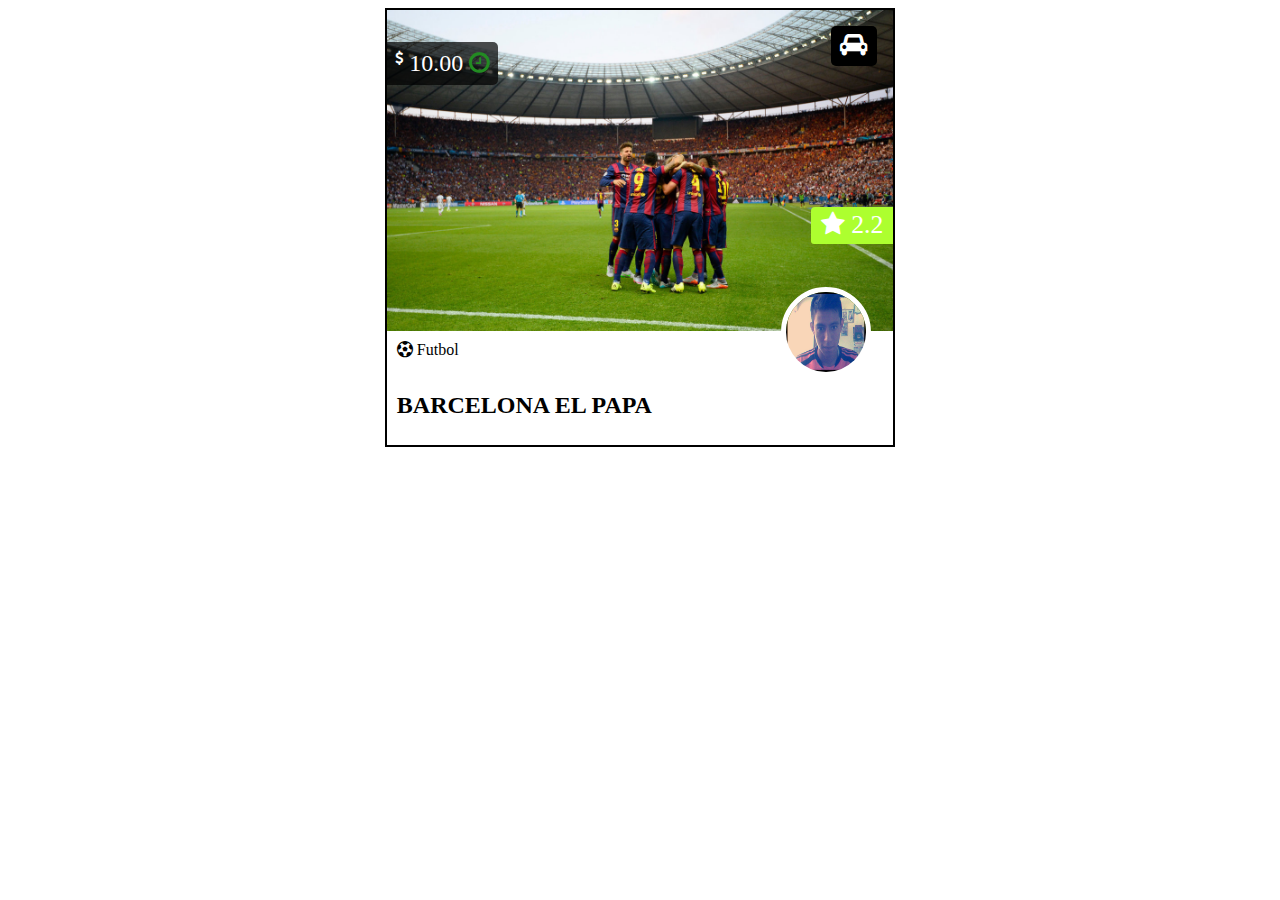
<file: selectores/position.html>
<!DOCTYPE html>
<html lang="en">
<head>
    <meta charset="UTF-8">
    <title>trabajo</title>
    <link rel="stylesheet" href="static/css/font-awesome.css">
    <link rel="stylesheet" href="static/css/positions.css">

</head>
<body>
      <article class="SuperPrrent">
              <div class="parent">
               <figure class="parent__imgContent">
                   <img class="parent__img" src="static/img/fondo.jpg" alt="">
               </figure>
               <div class="parent__priceContent">
                   <i class="fa fa-dollar dollar__tam"></i>
                   10.00
                   <i class="fa fa-clock-o color__green"></i>

               </div>

               <div class="parent__heart">
                   <i class="fa fa-automobile "></i>
               </div>

               <div class="parent__star">
                   <i class="fa fa-star"></i> 2.2
               </div>

                  <figure class="parent__imgContentchef">
                      <img class="parent__imgchef" src="static/img/chef.jpg" alt="">
                  </figure>


              </div>


               <div class="parent__tag">
                   <i class=" fa fa-soccer-ball-o"></i>
                  Futbol
               </div>

                <h2 class="title__meat">
                    BARCELONA EL PAPA
                </h2>

      </article>
</body>
</html>
</file>
<file: blog/css/style.css>
.container_dad{background-size:100%;background-repeat:no-repeat;background-position:top;width:100%;display:flex;color:#fff;flex-direction:column;margin:0;height:30rem}.container{display:flex;background:rgba(0,0,0,0.5);width:100%;flex-direction:row;justify-content:space-between;align-items:center;padding-bottom:1rem;padding-top:.5rem;margin:0;position:fixed}.container_name{padding-left:2rem}.name{margin:0;text-align:center;color:#fff}.name_description{margin:0;background:#ffa500;text-align:center}.nav{padding-right:2rem}.nav_li{display:inline-block;padding-left:1rem}.nav_ancla{transition:.3s;color:#fff;}.nav_ancla:hover{font-size:1.1rem;color:#87ceeb}.header_fondo{display:flex;width:100%;margin-top:9rem;align-items:center;flex-direction:column;justify-content:center}.container_fondo{width:90%}.header_fondo_name{font-size:2.6em;font-weight:bold;letter-spacing:-1px;margin-left:1.2em;margin-top:1rem;margin-bottom:0;text-align:center;text-transform:uppercase}.header-fondo-description{text-align:center;font-size:1.5em;margin:0;padding-bottom:2rem;width:100%}.unirme{padding:.4rem;border-radius:5%;border:3px solid #f66509;color:#fff;transition:.3s;width:15rem;text-align:center;}.unirme:hover{background:#f66509}.section1{display:flex;flex-direction:column;align-items:center;margin-top:0;background:#fefff9;padding-top:2rem}.section1_name{background:#fefff9;text-align:center;width:90%}.section1_perfil{border-radius:50%}.section1_text{margin:0;text-align:center;width:50%}.section1_text2{text-align:center;width:90%}.section2{display:flex;flex-direction:column;align-items:center;margin-top:1rem;background:#222;padding-top:2rem;padding-bottom:2rem}.section2_ul{display:flex;flex-direction:row;align-items:center;margin-top:1rem;background:#222;padding-top:2rem;justify-content:space-around;width:50%}.brujula{color:#fff;width:50%;text-align:center;height:170px;font-size:1.5rem;margin-right:6rem}.section2_list{width:250%}.section2_uldad{padding:0;margin:0}.section2_li{color:#fff;list-style:none;margin:1rem}.section2_text{color:#ff4500;text-align:center}.section3{display:flex;flex-direction:row;margin-top:0;background:#f66509;padding-top:2rem;justify-content:space-around;padding-bottom:1rem;color:#fff;padding-bottom:3rem}.section3_direction{display:flex;flex-direction:column;text-align:center}.click{border-radius:5%;border:2px solid #fefff9}.vermas{margin:0;padding:1rem;}.vermas:hover{background:#fff;color:#0f0f0f}.section4{background:#fefff9;padding-top:1rem;margin-top:1.5rem;display:flex;flex-direction:column;align-items:center}.section4_name{text-align:center;font-size:1.8rem;width:90%}.section4_text{margin:0;padding-bottom:2rem;color:#7d7d7d;text-align:center;width:90%}.section4_bloque1{display:flex;flex-direction:row;align-items:center;flex-flow:row wrap;justify-content:space-around}.figure_section4{width:20%}.section4_img{width:80%}.section5{display:flex;flex-direction:row;margin:0}.section5_direction{display:flex;flex-direction:row;align-items:center;justify-content:center;flex-wrap:nowrap;background:#808080}.section5_figure{width:20%;margin:0}.section5_img{width:100%}.section6{display:flex;flex-direction:column;align-items:center;margin:0;padding-top:2rem;background:#808080;color:#fff;padding-bottom:2rem}.section6_name{text-align:center}.section6_text{margin-top:0;text-align:center;width:90%}.section6_lock{padding-top:1rem;text-align:center;font-size:.85rem}.section6_form{display:flex;flex-direction:row}.form_input{margin-right:2rem;padding:.5rem;border-radius:5px;width:200px}.form_submit{background:#f66509;padding:.5rem;font-size:.8rem;color:#fff;border-radius:5px;border:#f66509}.footer{padding-top:3rem;display:flex;flex-direction:row;justify-content:space-around;background:#2b2e31;padding-bottom:4rem;color:#fff}.footer_bloque1{display:flex;flex-direction:column;justify-content:space-between}.caja_redes_sociales{display:flex;flex-direction:row}.footer_bloque2{display:flex;flex-direction:row;justify-content:space-between}.redes_sociales{font-size:1.3rem;padding:.5rem;transition:.3s;color:#fff;}.redes_sociales:hover{font-size:1.5rem;color:#ffa500}.link_footer{margin-right:2rem;margin-top:0;text-decoration:underline;color:#fff;transition:.4s;font-size:1rem;}.link_footer:hover{color:#ffa500}
</file>
<file: blog/css/responsive.css>
@media (min-width:650px) and (max-width:1000px){.container_dad{background-size:cover;background-repeat:no-repeat;background-position:center;width:100%;display:flex;color:#fff;flex-direction:column;margin:0;height:33rem}.section2_uldad{width:150%}.section3_direction{width:25%}.figure_section4{width:25%}.section4_img{display:block;margin-right:auto;margin-left:auto;width:90%}.footer{padding-top:3rem;display:flex;flex-direction:row;justify-content:space-around;background:#2b2e31;padding-bottom:4rem;color:#fff}.footer_bloque1{display:flex;flex-direction:column;justify-content:space-between}.caja_redes_sociales{display:flex;flex-direction:row}.footer_bloque2{display:flex;flex-direction:row;justify-content:space-between}.redes_sociales{font-size:1.3rem;padding:.2rem;transition:.3s;color:#fff;}.redes_sociales:hover{font-size:1.5rem;color:#ffa500}.link_footer{margin-right:1rem;text-decoration:underline;color:#fff;transition:.4s;font-size:.8rem;}.link_footer:hover{color:#ffa500}}@media (min-width:450px) and (max-width:650px){.container_dad{background-size:cover;background-repeat:no-repeat;background-position:center;width:100%;display:flex;color:#fff;flex-direction:column;margin:0;height:35rem}.header_fondo_name{font-size:2.4em}.section2{display:flex;flex-direction:column}.section2_ul{display:flex;flex-direction:column}.brujula{text-align:center;margin:0;height:150px}.section2_list{width:150%}.section2_uldad{text-align:center;width:100%}.section2_text{width:80%}.section3{display:flex;flex-direction:column;align-items:center}.section3_direction{width:60%;padding-bottom:2rem}.figure_section4{width:25%}.section4_img{display:block;margin-right:auto;margin-left:auto;width:90%}.section5_direction{display:flex;flex-direction:row;flex-wrap:wrap;background:#808080}.section5_figure{width:50%;margin:0}.figure5{display:none}.section6_form{display:flex;flex-direction:column}.form_input{background:#fafafa;border:0;border-bottom:3px solid #fafafa;border-radius:5px;color:#7d7d7d;font-size:.9em;margin:.75em 0;padding:.75em .5em}.form_submit{background:#f66509;border:0;border-radius:5px;color:#fff;font-weight:bold;text-transform:uppercase}.footer{padding-top:3rem;display:flex;flex-direction:column;justify-content:space-around;background:#2b2e31;padding-bottom:4rem;color:#fff}.footer_bloque1{display:flex;flex-direction:column;justify-content:space-between;margin-left:4rem}.caja_redes_sociales{display:flex;flex-direction:row}.footer_bloque2{display:flex;flex-direction:row;margin-top:2rem;margin-left:4rem;justify-content:flex-start}.redes_sociales{font-size:1.3rem;padding:.2rem;transition:.3s;color:#fff;}.redes_sociales:hover{font-size:1.5rem;color:#ffa500}.link_footer{margin-right:1rem;text-decoration:underline;color:#fff;transition:.4s;font-size:.8rem;}.link_footer:hover{color:#ffa500}}@media (max-width:450px){.container_dad{background-size:cover;background-repeat:no-repeat;background-position:center;width:100%;display:flex;color:#fff;flex-direction:column;margin:0;height:37rem}.header_fondo_name{font-size:2em}.header-fondo-description{font-size:1.3em}.section2{display:flex;flex-direction:column}.section2_ul{display:flex;flex-direction:column}.brujula{text-align:center;margin:0;height:150px}.section2_list{width:150%}.section2_uldad{text-align:center;width:100%}.section2_text{width:80%}.section3{display:flex;flex-direction:column;align-items:center}.section3_direction{width:60%;padding-bottom:2rem}.figure_section4{width:25%}.section4_img{display:block;margin-right:auto;margin-left:auto;width:90%}.section5_direction{display:flex;flex-direction:row;flex-wrap:wrap;background:#808080}.section5_figure{width:50%;margin:0}.figure5{display:none}.section6_form{display:flex;flex-direction:column}.form_input{background:#fafafa;border:0;border-bottom:3px solid #fafafa;border-radius:5px;color:#7d7d7d;font-size:.9em;margin:.75em 0;padding:.75em .5em}.form_submit{background:#f66509;border:0;border-radius:5px;color:#fff;font-weight:bold;text-transform:uppercase}.footer{padding-top:3rem;display:flex;flex-direction:column;justify-content:space-around;background:#2b2e31;padding-bottom:4rem;color:#fff}.footer_bloque1{display:flex;flex-direction:column;justify-content:space-between;margin-left:4rem}.caja_redes_sociales{display:flex;flex-direction:row}.footer_bloque2{display:flex;flex-direction:row;margin-top:2rem;margin-left:4rem;justify-content:flex-start;flex-wrap:wrap}.redes_sociales{font-size:1.3rem;padding:.2rem;transition:.3s;color:#fff;}.redes_sociales:hover{font-size:1.5rem;color:#ffa500}.link_footer{margin-right:1rem;text-decoration:underline;color:#fff;transition:.4s;font-size:.8rem;}.link_footer:hover{color:#ffa500}}
</file>
<file: selectores/static/css/style.css>
/*selectores de clase*/
.miclase{

}

#mi_id{

}
 /*selector de atributo*/
p{

}

a[href^="mailto"]{
    font-size: 3rem;
}

a[href$=".html"]{

    color: peru;
    font-size: 5rem;
}

h1[title]{

    color: red;
    background: blueviolet;
}

h2[title*="pagina"]{
    color: red;
}

/*selectores adyacentes*/

h1 + h2 {
    background: springgreen;
    color:white;
}


/*h1 ~ h2{*/
    /*background: darkgreen;*/
    /*color: springgreen;*/
/*}*/


div p a {

    font-size: 10rem;
}

.parrafo:first-line{
    color: darkgreen;
}

.parrafo:first-letter{
    font-size: 1rem;
}

.parrafo:before{
    content: "agregacion";
    font-size: 2rem;
}

.parrafo:after{
    content: "final";
    font-size: 2rem;
}
table{
    border: 2px solid blueviolet;
}

/*tr:first-child{*/
    /*background: blue;*/
/*}*/
/*tr:last-child{*/
    /*background: violet;*/
/*}*/

/*tr:nth-child(3){*/
    /*background: salmon;*/
/*}*/

/*tr:nth-last-child(2){*/
    /*background: fuchsia;*/
/*}*/

/*tr:nth-child(2n){*/
    /*background: orange;*/
/*}*/
tr:nth-child(2n+1){
    background: palegreen;
}

tr{
    transition: 1s;
}

tr:hover:nth-child(2n+1){
    background: mediumvioletred;
    font-size: 50px;
}

tr:hover:nth-child(2n){
    background: mediumvioletred;
    font-size: 50px;
}
</file>
<file: stylus/style.css>
.container_dad{
    background: url("img/fondo.png");
    background-size: 100%;
    background-repeat: no-repeat;
    background-position: top;
    width: 100%;
    display: flex;
    color: white;
    flex-direction: column;
}

.container{
    display: flex;
    background: rgba(0,0,0,0.9);
    width: 100%;
    flex-direction: row;
    justify-content: space-between;
    align-items: center;
    padding-bottom: 1rem;
    padding-top: 0.5rem;
    margin: 0px;
}

.container_name{
    padding-left: 2rem;
}
.name {
    margin: 0px;
    text-align: center;
    font-family: "Arial Black";
    color: white;
}
.name_description{
    margin: 0px;
    background: orange;
    text-align: center;
    font-family: Serif;
}
.nav{
    padding-right: 2rem;
}
.nav_li{
    display: inline-block;
    padding-left: 1rem;
}
.nav_ancla{
    transition: 0.3s;
    color: white;
}

.nav_ancla:hover{
    font-size: 1.5rem;
    color: skyblue;
}
.header_fondo{
    display: flex;
    background: rgba(0,0,0,0.5);;
    width: 100%;
    margin: 0px;
    align-items: center;
    flex-direction: column;
    height: 20rem;
    justify-content: center;
}

.unirme{
    /*background: chartreuse;*/
    padding: 0.4rem;
    border-radius: 5%;
    border: 3px solid #f66509 ;
    color: white;
    transition: 0.3s;
}
.unirme:hover{
    font-size: 1.1rem;
    background: orange;
}
.section1{
    display: flex;
    flex-direction: column;
    align-items: center;
    margin-top: 1rem;
    background: #fefff9;
    padding-top: 2rem;
}
.section1_name{
    background: #fefff9;
    text-align: center;
}
.section1_perfil{
    border-radius: 50%;
}
.section1_text{
    margin: 0px;
}
.section2{
    display: flex;
    flex-direction: column;
    align-items: center;
    margin-top: 1rem;
    background: #222;
    padding-top: 2rem;
    padding-bottom: 2rem
}
.section2_ul{
    display: flex;
    flex-direction: row;
    align-items: center;
    margin-top: 1rem;
    background: #222;
    padding-top: 2rem;
    justify-content: space-around;
    width: 50%;
}
.section2_text{
    /*display: flex;*/
    /*align-items: center;*/
    /*flex-direction: column;*/
    /*justify-content: center;*/
}
.section3{
    display: flex;
    flex-direction: row;
    margin-top: 0rem;
    background: #f66509;
    padding-top: 2rem;
    justify-content: space-around;
    padding-bottom: 1rem;
    color: white;
}
.section3_direction{
    display: flex;
    flex-direction: column;
    text-align: center;
}
.click{
    border-radius: 5%;
    border: 2px solid #fefff9;
}

.section4{
    background: #fefff9;
    padding-top: 1rem;
    margin-top: 1.5rem;
    display: flex;
    flex-direction: column;
    align-items: center;
}
.section4_bloque1{
    display: flex;
    flex-direction: row;
    align-items: center;
}
.section5 {
    display: flex;
    flex-direction: row;
    margin: 0px;
    /*background: #ed76d9;*/
}
.section5_direction{
    display: flex;
    flex-direction: row;
    align-items: center;
    justify-content: center;
    flex-wrap: nowrap;
    background: grey;
}
.section5_figure{
    width: 20%;
    margin: 0rem;
}

.section5_img {
    width: 100%;
}



.section6{
    display: flex;
    flex-direction: column;
    align-items: center;
    margin: 0px;
    padding-top: 2rem;
    background: grey;
}
.section6_form{
  display: flex;
  flex-direction: row;
}
.footer{
    padding-top: 3rem;
    display: flex;
    flex-direction: row;
    justify-content: space-around;
    background: #2b2e31;
    padding-bottom: 4rem;
    color: white;
}
.footer_bloque2{
    display: flex;
    flex-direction: row;
    justify-content: space-between;
}

.redes_sociales{
    font-size: 1.3rem;
    padding: 0.2rem;
    transition: 0.3s;
    color: white;
}
.redes_sociales:hover{
    font-size: 1.5rem;
    color: orange;
}
</file>
<file: jade/css/style.css>
body{
    background-image: url("../img/img.jpg");
    background-size: 100%;
    background-repeat: no-repeat;
}
p{
    background: blue;

}
div{
    width: 100px;
    height: 100px;
    background-image: url("../img/img001.jpg");
    background-size: 100%;
    background-repeat: no-repeat;
}

.div_border{

    width:300px;
    height: 300px;
    background: orange;
    /*border: 10px inset deepskyblue;*/
    /*border: 10px dashed deepskyblue;*/
    /*border: 10px solid deepskyblue;*/
    /*border: 10px dotted deepskyblue;*/
    /*border: 10px double deepskyblue;*/
    /*border: 10px outset deepskyblue;*/
    /*border: 10px ridge deepskyblue;*/
    /*border-left: 10px solid deepskyblue;*/
    border-top: 10px solid green;
    border-right: 10px solid blue;
    border-left: 10px solid springgreen;
    border-bottom: 10px solid seagreen;
    /*border-radius: 50%;
    border-radius: 10% 30% 5% 2%;*/
    border-radius: 10% 50%;
}


.div_marpad{

    width: 150px;
    height: 150px;
    background:peru;
/* margen a todo */
    /*margin: 20px;*/
    margin: 20px 30px 40px 10px ;
    padding: 20px 30px 40px 10px ;

   }

.div_medida{

    width: 20%;
    height: 30%;
    background: blue;

}
</file>
<file: portafolio/static/css/style.css>
@import url(menu.css);
@import url(banner.css);
@import url(blog.css);
@import url(info.css);
*{
    margin: 0;
    padding: 0;
    box-sizing: border-box;
}
body{
    font-family:Arial;
}

header{
    width: 100%;
    height: 50px;
    background:#333333;
    color:#ffffff ;
    position: fixed;
    top: 0;
    left: 0;
    z-index: 100;
}

.contenedor{
    width: 98%;
    margin: auto;
}

h1{
    float: left;
}

header .contenedor{
    display: table;
}

section{
    width: 100%;
    margin-bottom: 25px;
}

#welcome{
    text-align: center;
}

footer .contenedor{
    display: flex;
    flex-wrap: wrap;
    justify-content: center;
    padding-bottom: 25px;
}

.copy{
    font-size: 20px;
}
.socials{
    width: 100%;
    text-align: center;
    font-size: 25px;
}

.socials a{
    color: #333333;
    padding: .2rem;
    border-radius: 30%;
    background: #ffffff;
}

 .socials i:hover{
    color: skyblue;
     font-size: 30px;
     border-radius: 50%;
}

@media (min-width: 1024px) {
    .contenedor{
        width: 1100px;
    }

}

@media (min-width:768px ) {
    .socials {
        width: auto;
    }
    footer .contenedor{
        justify-content: space-between;
    }
}
</file>
<file: position-work/static/css/positions.css>
.SuperPrrent{
    width: 40%;
    margin: 0 auto;

}
.parent{
    position: relative;
    width: 100%;
    margin: 0 auto;
}

.parent__imgContent{
    width: 100%;
    margin: 0;
}

.dollar__tam{
    position: relative;
    top: -.5rem;
    font-size: 2rem;


}

.parent__img{
    width: 100%;
}




.parent__priceContent{
    position: absolute;
    top: 1rem;
    left: .6rem;
    padding: 0.5rem;
    font-size: 0.3rem;
    color: white;
}

.class__phobos{

    position: absolute;
    top: -1rem;
    left: 12rem;
    padding: 0.5rem;
    font-size: 1.5rem;
    margin: 0;
    color: #777777;
}
.color__green{
    color: forestgreen;
}

.parent__heart{
    position: absolute;
    top: 1rem;
    right: .6rem;
    color: white;
    padding: 0.4rem 0.6rem;
    border-radius: 5px;
    font-size: 1rem;
}

.parent__star{
    position: absolute;
    bottom: 5.7rem;
    right: 0;
    background: greenyellow;
    color: white;
    padding: 0.2rem 0.6rem;
    border-top-left-radius: 4px;
    border-bottom-left-radius: 3px;
    font-size: 1.6rem;
}

.parent__imgContentchef{
    position: absolute;
    bottom: -2rem;
    right: 14.5rem;
    margin: 0;
    width: 5rem;
    height: 5rem;

}

.parent__imgchef{

    width: 100%;
    height: 100%;
    border-radius: 50%;
    border:5px solid white;
}

.parent__tag{
    position: absolute;
    padding:2rem;
    top: 20.8rem;
    left: 26rem;
    text-align: center;
    color: dimgray;
}

.parent__tag1{
    position: absolute;
    padding:2rem;
    top: 20.8rem;
    right: 26rem;
    text-align: center;
    color: dimgray;
}

.parent__tag2{
    position: absolute;
    padding:2rem;
    top: 23rem;
    right: 35.5rem;
    text-align: center;
    color: dimgray;
}

.parent__plus{

    position: absolute;
    padding:1rem 3.2rem;
    top: 30.7rem;
    right: 36.5rem;
    text-align: center;
    color: dimgray;
    border-radius: 22px;
    border: 2px solid dimgray;
}

.parent__footer{

    position: relative;
    top: 240px;
    background-color: darkgray;
    color: dimgray;
    height: 5rem;
    width: 100%;
    height: 3.5rem;

}

.post__1{

    top: 1.5rem;
    left: 4rem;
    position: absolute;
    text-align: center;
}

.photos__1{
    position: absolute;
     top:1.5rem;
     right:4rem;
    text-align: center;
}
</file>
<file: selectores/static/css/positions.css>
.SuperPrrent{
    width: 40%;
    margin: 0 auto;
    border: 2px solid black;
}
.parent{
    position: relative;
    width: 100%;
    margin: 0 auto;
}

.parent__imgContent{
   width: 100%;
    margin: 0;
}

.dollar__tam{
     position: relative;
     top: -.5rem;
    font-size: 0.9rem;


}

.parent__img{
   width: 100%;
}




.parent__priceContent{
    position: absolute;
    top: 2rem;
    left: 0;
    background: rgba(0,0,0,0.7);
    border-top-right-radius: 5px;
    border-bottom-right-radius: 5px;
    padding: 0.5rem;
    font-size: 1.5rem;
    color: white;
}

.color__green{
    color: forestgreen;
}

.parent__heart{
    position: absolute;
    top: 1rem;
    right: 1rem;
    background: black;
    color: white;
    padding: 0.4rem 0.6rem;
    border-radius: 5px;
    font-size: 1.5rem;
}

.parent__star{
    position: absolute;
    bottom: 5.7rem;
    right: 0;
    background: greenyellow;
    color: white;
    padding: 0.2rem 0.6rem;
    border-top-left-radius: 4px;
    border-bottom-left-radius: 3px;
    font-size: 1.6rem;
}

.parent__imgContentchef{
    position: absolute;
    bottom: -2rem;
    right: 2rem;
    margin: 0;
    width: 5rem;
    height: 5rem;

}

.parent__imgchef{

    width: 100%;
    height: 100%;
    border-radius: 50%;
    border:5px solid white;
}

.parent__tag{
    padding: 0.4rem 0.6rem;
}
.title__meat{
    padding: 0.4rem 0.6rem;
}
</file>
